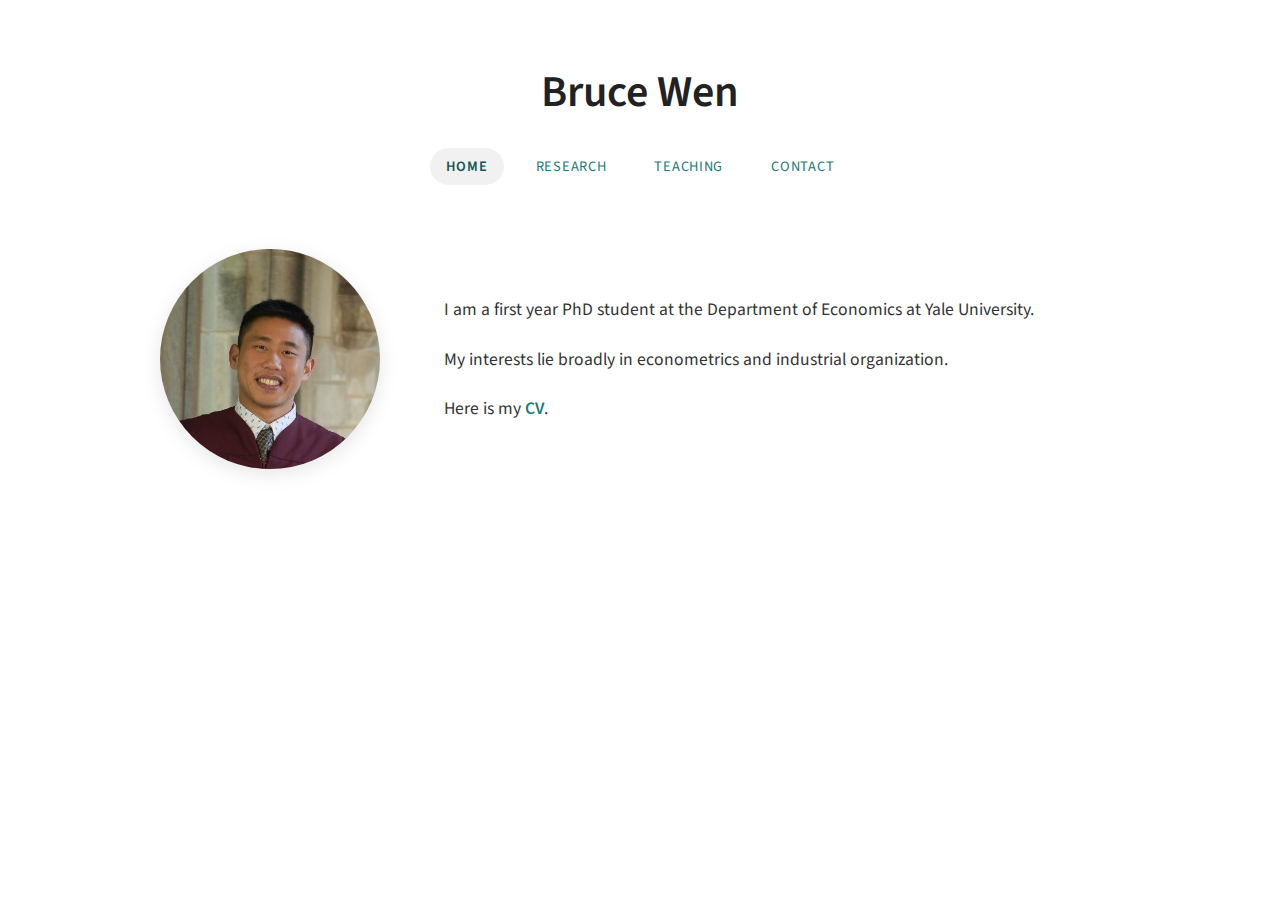
<file: index.html>
<!DOCTYPE html>
<html lang="en">
<head>
    <meta charset="UTF-8">
    <meta name="viewport" content="width=device-width, initial-scale=1.0">
    <title>Bruce Wen - Home</title>
    <!-- Google Fonts: Source Sans Pro -->
    <link rel="preconnect" href="https://fonts.googleapis.com">
    <link rel="preconnect" href="https://fonts.gstatic.com" crossorigin>
    <link href="https://fonts.googleapis.com/css2?family=Source+Sans+Pro:wght@300;400;600&display=swap" rel="stylesheet">
    
    <style>
        :root {
            --background-color: #ffffff;
            --text-color: #333333;
            --primary-link-color: #1a7c73;
            --hover-link-color: #115750;
            --heading-color: #222222;
            --border-color: #e0e0e0;
            --highlight-bg: #f1f1f1;
            --font-family: 'Source Sans Pro', -apple-system, BlinkMacSystemFont, "Segoe UI", Roboto, "Helvetica Neue", Arial, sans-serif;
        }
        body {
            font-family: var(--font-family);
            color: var(--text-color);
            background-color: var(--background-color);
            margin: 0;
            padding: 2rem;
            display: flex;
            justify-content: center;
            -webkit-font-smoothing: antialiased;
            -moz-osx-font-smoothing: grayscale;
        }
        .container {
            width: 100%;
            max-width: 960px;
        }
        header {
            text-align: center;
            margin-bottom: 4rem;
        }
        header h1 {
            font-size: 2.75rem;
            font-weight: 600;
            color: var(--heading-color);
            margin-bottom: 1.5rem;
        }
        nav {
            display: flex;
            justify-content: center;
            gap: 1rem;
        }
        nav a {
            text-decoration: none;
            color: var(--primary-link-color);
            padding: 0.5rem 1rem;
            font-size: 0.9rem;
            font-weight: 400;
            letter-spacing: 0.05em;
            text-transform: uppercase;
            border-radius: 999px;
            transition: color 0.2s ease-in-out, background-color 0.2s ease-in-out;
        }
        nav a:hover {
            color: var(--hover-link-color);
            background-color: var(--highlight-bg);
        }
        nav a.active {
            color: var(--hover-link-color);
            background-color: var(--highlight-bg);
            font-weight: 600;
        }
        main {
            font-size: 1.1rem;
            line-height: 1.8;
        }
        .home-layout {
            display: flex;
            align-items: center;
            gap: 4rem;
        }
        .profile-image {
            flex: 0 0 220px;
            width: 220px;
            height: 220px;
        }
        .profile-image img {
            width: 100%;
            height: 100%;
            object-fit: cover;
            border-radius: 50%;
            box-shadow: 0 5px 20px rgba(0, 0, 0, 0.1);
        }
        .bio-text {
            flex: 1;
        }
        .bio-text a {
            color: var(--primary-link-color);
            font-weight: 600;
            text-decoration: none;
        }
        .bio-text a:hover {
            text-decoration: underline;
            color: var(--hover-link-color);
        }
        @media (max-width: 768px) {
            body {
                padding: 1.5rem 1rem;
            }
            header h1 {
                font-size: 2.25rem;
            }
            nav {
                gap: 0.5rem;
            }
            nav a {
                padding: 0.4rem 0.8rem;
            }
            .home-layout {
                flex-direction: column;
                align-items: center;
                text-align: center;
                gap: 2.5rem;
            }
            .profile-image {
                flex-basis: auto;
                width: 180px;
                height: 180px;
            }
        }
    </style>
</head>
<body>
    <div class="container">
        <header>
            <h1>Bruce Wen</h1>
            <nav>
                <a href="index.html" class="active">HOME</a>
                <a href="research.html">RESEARCH</a>
                <a href="teaching.html">TEACHING</a>
                <a href="contact.html">CONTACT</a>
            </nav>
        </header>
        <main class="home-layout">
            <div class="profile-image">
                <img src="images/profile.jpg" alt="A photo of Bruce Wen"
                     onerror="this.onerror=null;this.src='https://placehold.co/220x220/f1f1f1/115750?text=Photo';">
            </div>
            <div class="bio-text">
                <p>I am a first year PhD student at the Department of Economics at Yale University.</p>
                <p>My interests lie broadly in econometrics and industrial organization.</p>
                <p>Here is my <a href="files/CV.pdf">CV</a>.</p>
            </div>
        </main>
    </div>
</body>
</html>
</file>
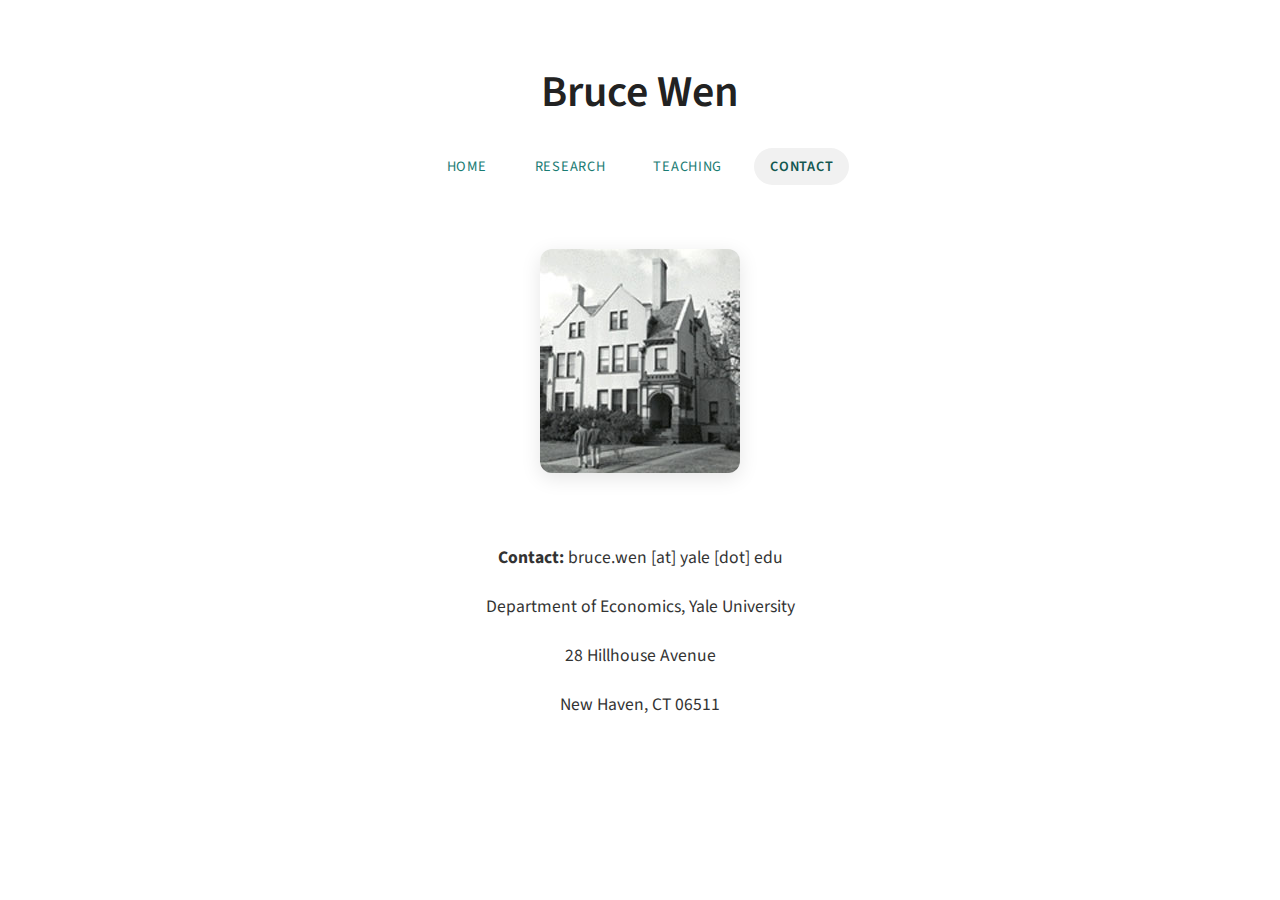
<file: contact.html>
<!DOCTYPE html>
<html lang="en">
<head>
    <meta charset="UTF-8">
    <meta name="viewport" content="width=device-width, initial-scale=1.0">
    <title>Bruce Wen - Contact</title>
    <link rel="preconnect" href="https://fonts.googleapis.com">
    <link rel="preconnect" href="https://fonts.gstatic.com" crossorigin>
    <link href="https://fonts.googleapis.com/css2?family=Source+Sans+Pro:wght@300;400;600&display=swap" rel="stylesheet">
    <style>
        :root {
            --background-color: #ffffff;
            --text-color: #333333;
            --primary-link-color: #1a7c73;
            --hover-link-color: #115750;
            --heading-color: #222222;
            --border-color: #e0e0e0;
            --highlight-bg: #f1f1f1;
            --font-family: 'Source Sans Pro', -apple-system, BlinkMacSystemFont, "Segoe UI", Roboto, "Helvetica Neue", Arial, sans-serif;
        }
        body { font-family: var(--font-family); color: var(--text-color); background-color: var(--background-color); margin: 0; padding: 2rem; display: flex; justify-content: center; -webkit-font-smoothing: antialiased; -moz-osx-font-smoothing: grayscale; }
        .container { width: 100%; max-width: 960px; }
        header { text-align: center; margin-bottom: 4rem; }
        header h1 { font-size: 2.75rem; font-weight: 600; color: var(--heading-color); margin-bottom: 1.5rem; }
        nav { display: flex; justify-content: center; gap: 1rem; }
        nav a { text-decoration: none; color: var(--primary-link-color); padding: 0.5rem 1rem; font-size: 0.9rem; font-weight: 400; letter-spacing: 0.05em; text-transform: uppercase; border-radius: 999px; transition: color 0.2s ease-in-out, background-color 0.2s ease-in-out; }
        nav a:hover { color: var(--hover-link-color); background-color: var(--highlight-bg); }
        nav a.active { color: var(--hover-link-color); background-color: var(--highlight-bg); font-weight: 600; }
        main { font-size: 1.1rem; line-height: 1.8; }
        .contact-layout { text-align: center; }
        .banner-image {
            width: 100%;
            max-width: 200px; /* Set max-width to your image's native width */
            height: auto;     /* Maintain aspect ratio */
            margin-bottom: 2.5rem;
            border-radius: 12px;
            box-shadow: 0 5px 20px rgba(0, 0, 0, 0.1);
        }
        .contact-details { line-height: 1.8; }
        @media (max-width: 768px) { body { padding: 1.5rem 1rem; } header h1 { font-size: 2.25rem; } nav { gap: 0.5rem; } nav a { padding: 0.4rem 0.8rem; } }
    </style>
</head>
<body>
    <div class="container">
        <header>
            <h1>Bruce Wen</h1>
            <nav>
                <a href="index.html">HOME</a>
                <a href="research.html">RESEARCH</a>
                <a href="teaching.html">TEACHING</a>
                <a href="contact.html" class="active">CONTACT</a>
            </nav>
        </header>
        <main class="contact-layout">
            <img class="banner-image" src="images/cf-1954.jpg" alt="Yale University Campus"
                 onerror="this.onerror=null;this.src='https://placehold.co/200x224/f1f1f1/115750?text=Yale';">
            <div class="contact-details">
                 <p><b>Contact:</b> bruce.wen [at] yale [dot] edu</p>
                 <p>Department of Economics, Yale University</p>
                 <p>28 Hillhouse Avenue</p>
                 <p>New Haven, CT 06511</p>
            </div>
        </main>
    </div>
</body>
</html>
</file>
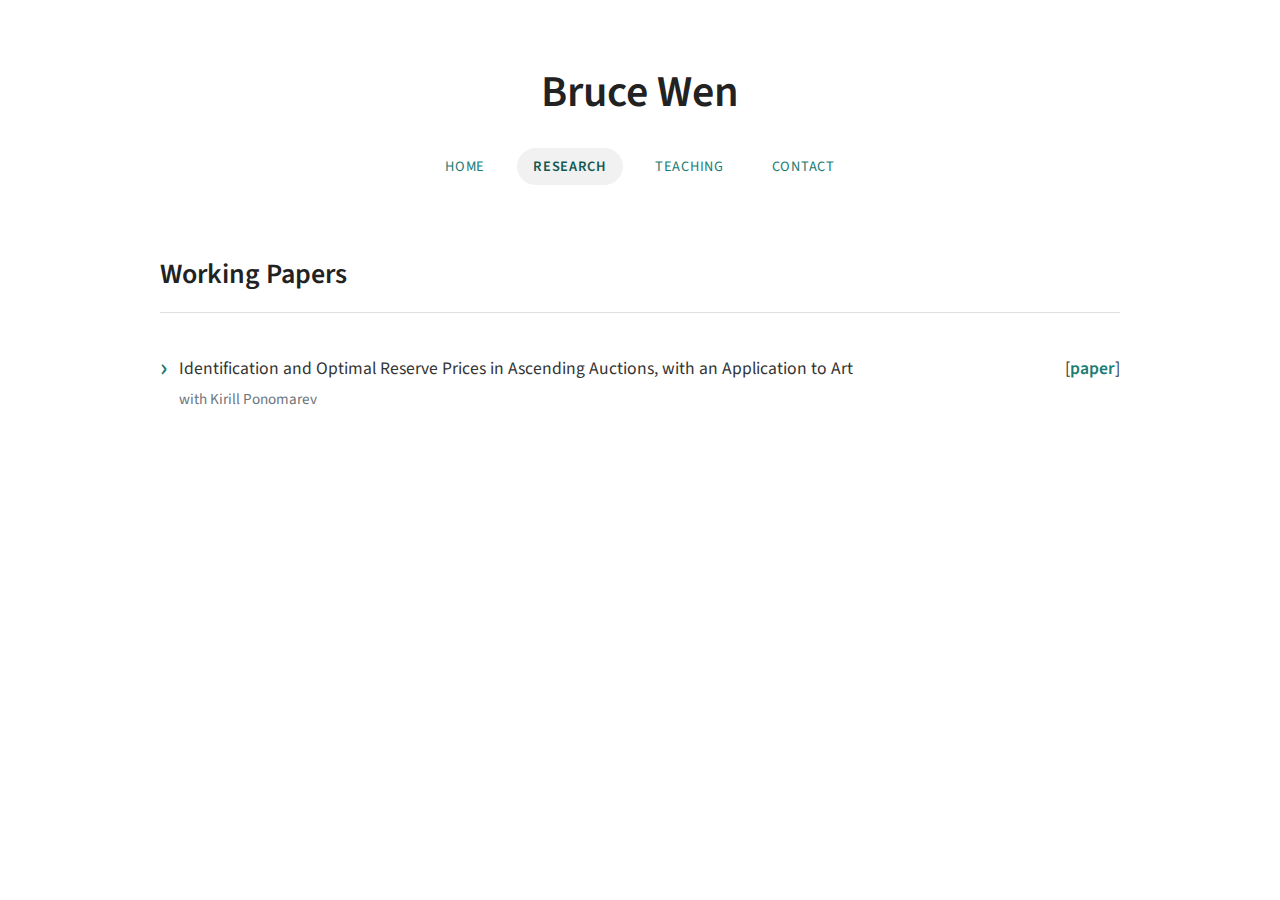
<file: research.html>
<!DOCTYPE html>
<html lang="en">
<head>
    <meta charset="UTF-8">
    <meta name="viewport" content="width=device-width, initial-scale=1.0">
    <title>Bruce Wen - Research</title>
    <link rel="preconnect" href="https://fonts.googleapis.com">
    <link rel="preconnect" href="https://fonts.gstatic.com" crossorigin>
    <link href="https://fonts.googleapis.com/css2?family=Source+Sans+Pro:wght@300;400;600&display=swap" rel="stylesheet">
    <style>
        :root {
            --background-color: #ffffff;
            --text-color: #333333;
            --primary-link-color: #1a7c73;
            --hover-link-color: #115750;
            --heading-color: #222222;
            --border-color: #e0e0e0;
            --highlight-bg: #f1f1f1;
            --font-family: 'Source Sans Pro', -apple-system, BlinkMacSystemFont, "Segoe UI", Roboto, "Helvetica Neue", Arial, sans-serif;
        }
        body { font-family: var(--font-family); color: var(--text-color); background-color: var(--background-color); margin: 0; padding: 2rem; display: flex; justify-content: center; -webkit-font-smoothing: antialiased; -moz-osx-font-smoothing: grayscale; }
        .container { width: 100%; max-width: 960px; }
        header { text-align: center; margin-bottom: 4rem; }
        header h1 { font-size: 2.75rem; font-weight: 600; color: var(--heading-color); margin-bottom: 1.5rem; }
        nav { display: flex; justify-content: center; gap: 1rem; }
        nav a { text-decoration: none; color: var(--primary-link-color); padding: 0.5rem 1rem; font-size: 0.9rem; font-weight: 400; letter-spacing: 0.05em; text-transform: uppercase; border-radius: 999px; transition: color 0.2s ease-in-out, background-color 0.2s ease-in-out; }
        nav a:hover { color: var(--hover-link-color); background-color: var(--highlight-bg); }
        nav a.active { color: var(--hover-link-color); background-color: var(--highlight-bg); font-weight: 600; }
        main { font-size: 1.1rem; line-height: 1.8; }
        ul { list-style-type: none; padding-left: 0; }
        
        /* --- NEW: Shared styles for paper listings --- */
        .title-container {
            flex-grow: 1;
        }
        .coauthors {
            font-size: 0.95rem;
            color: #6c757d; /* Softer gray for coauthors */
            padding-top: 0.1rem;
        }
        .links {
            margin-left: 1rem;
            white-space: nowrap;
        }

        /* Styles for expandable list (Working Papers) */
        .expandable { margin-bottom: 0.5rem; }
        .item-header { display: flex; align-items: flex-start; cursor: pointer; padding: 0.5rem 0; }
        .bullet { 
            font-size: 1.5em; 
            line-height: 1.2; 
            font-weight: 600; 
            color: var(--primary-link-color); 
            margin-right: 0.75rem; 
            transition: transform 0.3s cubic-bezier(0.25, 0.1, 0.25, 1);
        }
        .abstract { max-height: 0; overflow: hidden; transition: max-height 0.5s cubic-bezier(0.25, 0.1, 0.25, 1), padding 0.5s cubic-bezier(0.25, 0.1, 0.25, 1); padding-left: 2.35rem; font-size: 1rem; color: #555; line-height: 1.7; }
        li.expandable.active .abstract { max-height: 500px; padding-top: 0.5rem; padding-bottom: 1rem; }
        li.expandable.active .bullet { transform: rotate(90deg); }

        /* Styles for simple list (Works in Progress) */
        .simple-list li {
            display: flex;
            align-items: flex-start;
            padding-left: 0;
            position: relative;
            margin-bottom: 1.5rem;
        }
        .simple-list li::before {
            content: '•'; /* Dot for simple list */
            color: var(--primary-link-color);
            margin-right: 0.75rem;
            font-size: 1.2em;
            line-height: 1.4;
        }

        ul a { text-decoration: none; color: var(--primary-link-color); font-weight: 600; transition: color 0.2s ease; }
        ul a:hover { color: var(--hover-link-color); text-decoration: underline; }
        section { margin-bottom: 3.5rem; }
        h2 { font-size: 1.75rem; font-weight: 600; color: var(--heading-color); margin-bottom: 0.75rem; }
        hr { border: 0; height: 1px; background: var(--border-color); margin-bottom: 2rem; }
        @media (max-width: 768px) { body { padding: 1.5rem 1rem; } header h1 { font-size: 2.25rem; } nav { gap: 0.5rem; } nav a { padding: 0.4rem 0.8rem; } }
    </style>
</head>
<body>
    <div class="container">
        <header>
            <h1>Bruce Wen</h1>
            <nav>
                <a href="index.html">HOME</a>
                <a href="research.html" class="active">RESEARCH</a>
                <a href="teaching.html">TEACHING</a>
                <a href="contact.html">CONTACT</a>
            </nav>
        </header>
        <main>
            <section>
                <h2>Working Papers</h2>
                <hr>
                <ul>
                    <li class="expandable">
                         <div class="item-header">
                            <span class="bullet">›</span>
                            <div class="title-container">
                                <div class="title">Identification and Optimal Reserve Prices in Ascending Auctions, with an Application to Art</div>
                                <div class="coauthors">with Kirill Ponomarev</div>
                            </div>
                            <span class="links">[<a href="files/auction_paper.pdf">paper</a>]</span>
                        </div>
                        <div class="abstract">
                            <p>This paper proposes a novel non-parametric approach to partial identification of the
distribution of the highest valuation, seller’s expected profit, and optimal reserve price
in symmetric ascending auctions. Our approach restricts the distribution of valuations away from the pure common- and independent private values settings, leading
to substantially tighter bounds. It also accommodates an unknown number of bidders, as long as bounds on it are available. Additionally, we formulate and solve the
Min-Max-Regret problem of the seller choosing a reserve price while facing ambiguity about the distribution of valuations. We apply the proposed methodology to a
new dataset consisting of more than 3500 art auctions held by the two largest auction
houses, Christie’s and Sotheby’s. For Modern Art sold in New York City priced between $1.0M and $10.0M, we find that setting reserve prices 26% higher would increase
the seller’s expected profit by at least $126K per lot, or $3.8M per auction.</p>
                        </div>
                    </li>
                </ul>
            </section>
            <!-- <section>
                <h2>Works in Progress</h2>
                <hr>
                <ul class="simple-list">
                    <li>
                        <div class="title-container">
                            <div class="title">Optimal Reserve Prices in Art Auctions</div>
                             <div class="coauthors">with Kirill Ponomarev</div>
                        </div>
                        <span class="links">[<a href="files/art-auctions.pdf">paper</a>]</span>
                    </li>
                    <li>
                        <div class="title-container">
                             <div class="title">Selecting Inequalities for Sharp Identification in Models with Set-Valued Predictions</div>
                             <div class="coauthors">with Ye Luo and Hai Wang</div>
                        </div>
                        <span class="links">[<a href="files/inequalities-identification.pdf">paper</a>]</span>
                    </li>
                </ul>
            </section> -->
        </main>
    </div>
    <script>
        document.addEventListener('DOMContentLoaded', function() {
            const expandableItems = document.querySelectorAll('.expandable');
            expandableItems.forEach(item => {
                const header = item.querySelector('.item-header');
                if (header) {
                    header.addEventListener('click', (event) => {
                        // Prevent click from bubbling to link and opening abstract
                        if (event.target.tagName === 'A') {
                            return;
                        }
                        item.classList.toggle('active');
                    });
                }
            });
        });
    </script>
</body>
</html>
</file>
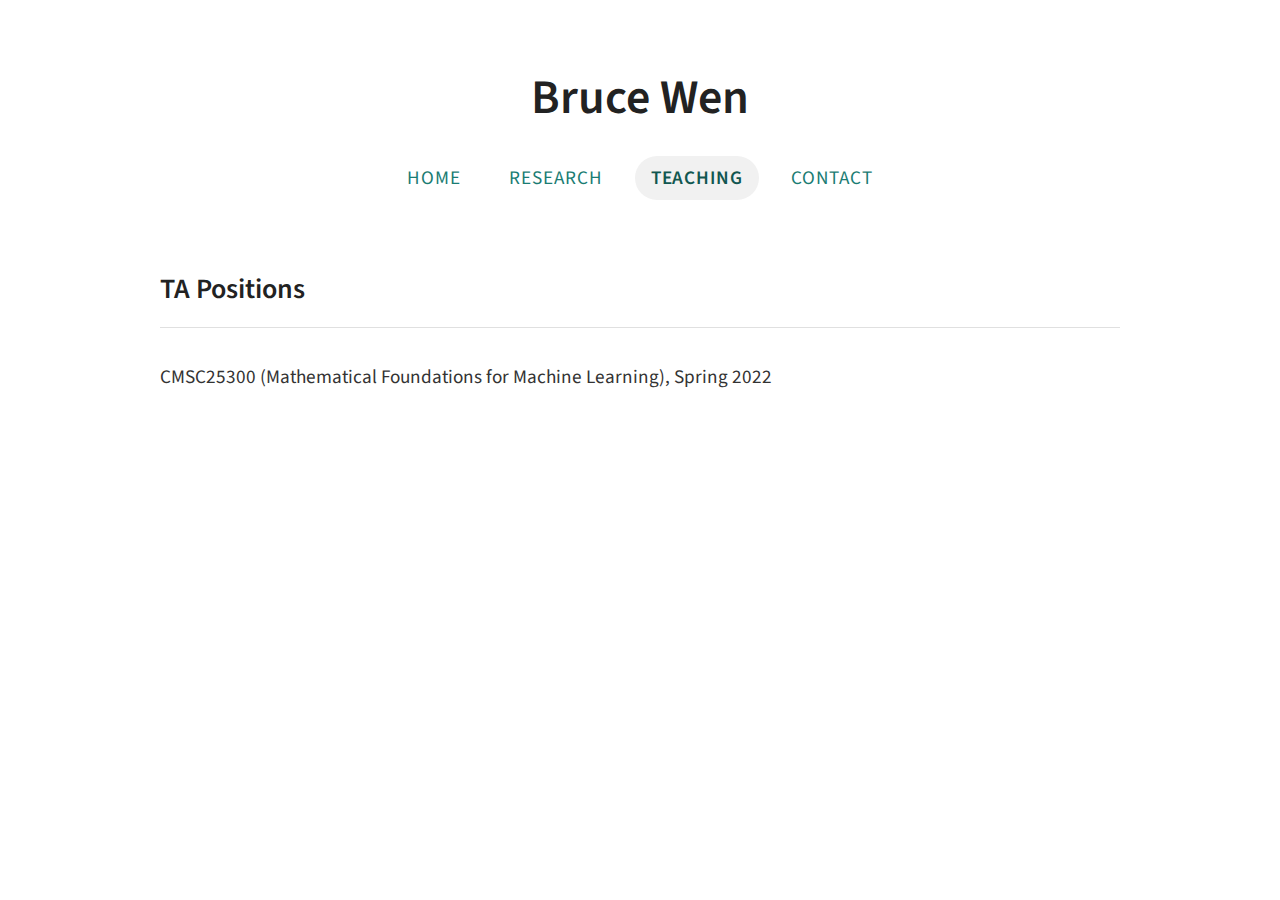
<file: teaching.html>
<!DOCTYPE html>
<html lang="en">
<head>
    <meta charset="UTF-8">
    <meta name="viewport" content="width=device-width, initial-scale=1.0">
    <title>Bruce Wen - Teaching</title>
    <link rel="stylesheet" href="css/style.css">
    <link rel="preconnect" href="https://fonts.googleapis.com">
    <link rel="preconnect" href="https://fonts.gstatic.com" crossorigin>
    <link href="https://fonts.googleapis.com/css2?family=Source+Sans+Pro:wght@300;400;600&display=swap" rel="stylesheet">
</head>
<body>
    <div class="container">
        <div id="header-placeholder"></div>
        <main>
            <section>
                <h2>TA Positions</h2>
                <hr>
                <ul class="no-bullet">
                    <li>CMSC25300 (Mathematical Foundations for Machine Learning), Spring 2022</li>
                </ul>
            </section>
        </main>
    </div>
    <script src="js/main.js"></script>
</body>
</html>
</file>
<file: css/style.css>
:root {
    --background-color: #ffffff;
    --text-color: #333333;
    --primary-link-color: #1a7c73;
    --hover-link-color: #115750;
    --heading-color: #222222;
    --border-color: #e0e0e0;
    --highlight-bg: #f1f1f1;
    --font-family: 'Source Sans Pro', -apple-system, BlinkMacSystemFont, "Segoe UI", Roboto, "Helvetica Neue", Arial, sans-serif;
}
body {
    font-family: var(--font-family);
    color: var(--text-color);
    background-color: var(--background-color);
    margin: 0;
    padding: 2rem;
    display: flex;
    justify-content: center;
    -webkit-font-smoothing: antialiased;
    -moz-osx-font-smoothing: grayscale;
}
.container {
    width: 100%;
    max-width: 960px;
}
header {
    text-align: center;
    margin-bottom: 4rem;
}
header h1 {
    font-size: 3rem;
    font-weight: 600;
    color: var(--heading-color);
    margin-bottom: 1.5rem;
}
nav {
    display: flex;
    justify-content: center;
    gap: 1rem;
}
nav a {
    text-decoration: none;
    color: var(--primary-link-color);
    padding: 0.5rem 1rem;
    font-size: 1.2rem;
    font-weight: 400;
    letter-spacing: 0.05em;
    text-transform: uppercase;
    border-radius: 999px;
    transition: color 0.2s ease-in-out, background-color 0.2s ease-in-out;
}
nav a:hover {
    color: var(--hover-link-color);
    background-color: var(--highlight-bg);
}
nav a.active {
    color: var(--hover-link-color);
    background-color: var(--highlight-bg);
    font-weight: 600;
}
main {
    font-size: 1.2rem;
    line-height: 1.8;
}
ul { list-style-type: none; padding-left: 0; }
section { margin-bottom: 3.5rem; }
h2 { font-size: 1.75rem; font-weight: 600; color: var(--heading-color); margin-bottom: 0.75rem; }
hr { border: 0; height: 1px; background: var(--border-color); margin-bottom: 2rem; }
ul a { text-decoration: none; color: var(--primary-link-color); font-weight: 600; transition: color 0.2s ease; }
ul a:hover { color: var(--hover-link-color); text-decoration: underline; }

/* Home Page */
.home-layout { display: flex; align-items: center; gap: 4rem; }
.profile-image { flex: 0 0 220px; width: 220px; height: 220px; }
.profile-image img { width: 100%; height: 100%; object-fit: cover; border-radius: 50%; box-shadow: 0 5px 20px rgba(0, 0, 0, 0.1); }
.bio-text { flex: 1; }
.bio-text a { color: var(--primary-link-color); font-weight: 600; text-decoration: none; }
.bio-text a:hover { text-decoration: underline; color: var(--hover-link-color); }

/* Research Page */
.title-container { flex-grow: 1; }
.coauthors { font-size: 0.95rem; color: #6c757d; padding-top: 0.1rem; }
.links { margin-left: 1rem; white-space: nowrap; }
.expandable { margin-bottom: 0.5rem; }
.item-header { display: flex; align-items: flex-start; cursor: pointer; padding: 0.5rem 0; }
.bullet { font-size: 1.5em; line-height: 1.2; font-weight: 600; color: var(--primary-link-color); margin-right: 0.75rem; transition: transform 0.3s cubic-bezier(0.25, 0.1, 0.25, 1); }
.abstract { max-height: 0; overflow: hidden; transition: max-height 0.5s cubic-bezier(0.25, 0.1, 0.25, 1), padding 0.5s cubic-bezier(0.25, 0.1, 0.25, 1); padding-left: 2.35rem; font-size: 1rem; color: #555; line-height: 1.7; }
li.expandable.active .abstract { max-height: 500px; padding-top: 0.5rem; padding-bottom: 1rem; }
li.expandable.active .bullet { transform: rotate(90deg); }
.simple-list li { display: flex; align-items: flex-start; padding-left: 0; position: relative; margin-bottom: 1.5rem; }
.simple-list li::before { content: '•'; color: var(--primary-link-color); margin-right: 0.75rem; font-size: 1.2em; line-height: 1.4; }

/* Teaching Page */
.no-bullet li { padding-left: 0; }
.no-bullet li::before { display: none; }

/* Contact Page */
.contact-layout { text-align: center; }
.banner-image { width: 100%; max-width: 200px; height: auto; margin-bottom: 2.5rem; border-radius: 12px; box-shadow: 0 5px 20px rgba(0, 0, 0, 0.1); }
.contact-details { line-height: 1.8; }

/* Responsive */
@media (max-width: 768px) {
    body { padding: 1.5rem 1rem; }
    header h1 { font-size: 2.5rem; }
    nav { gap: 0.5rem; }
    nav a { padding: 0.4rem 0.8rem; font-size: 1rem; }
    .home-layout { flex-direction: column; align-items: center; text-align: center; gap: 2.5rem; }
    .profile-image { flex-basis: auto; width: 180px; height: 180px; }
}
</file>
